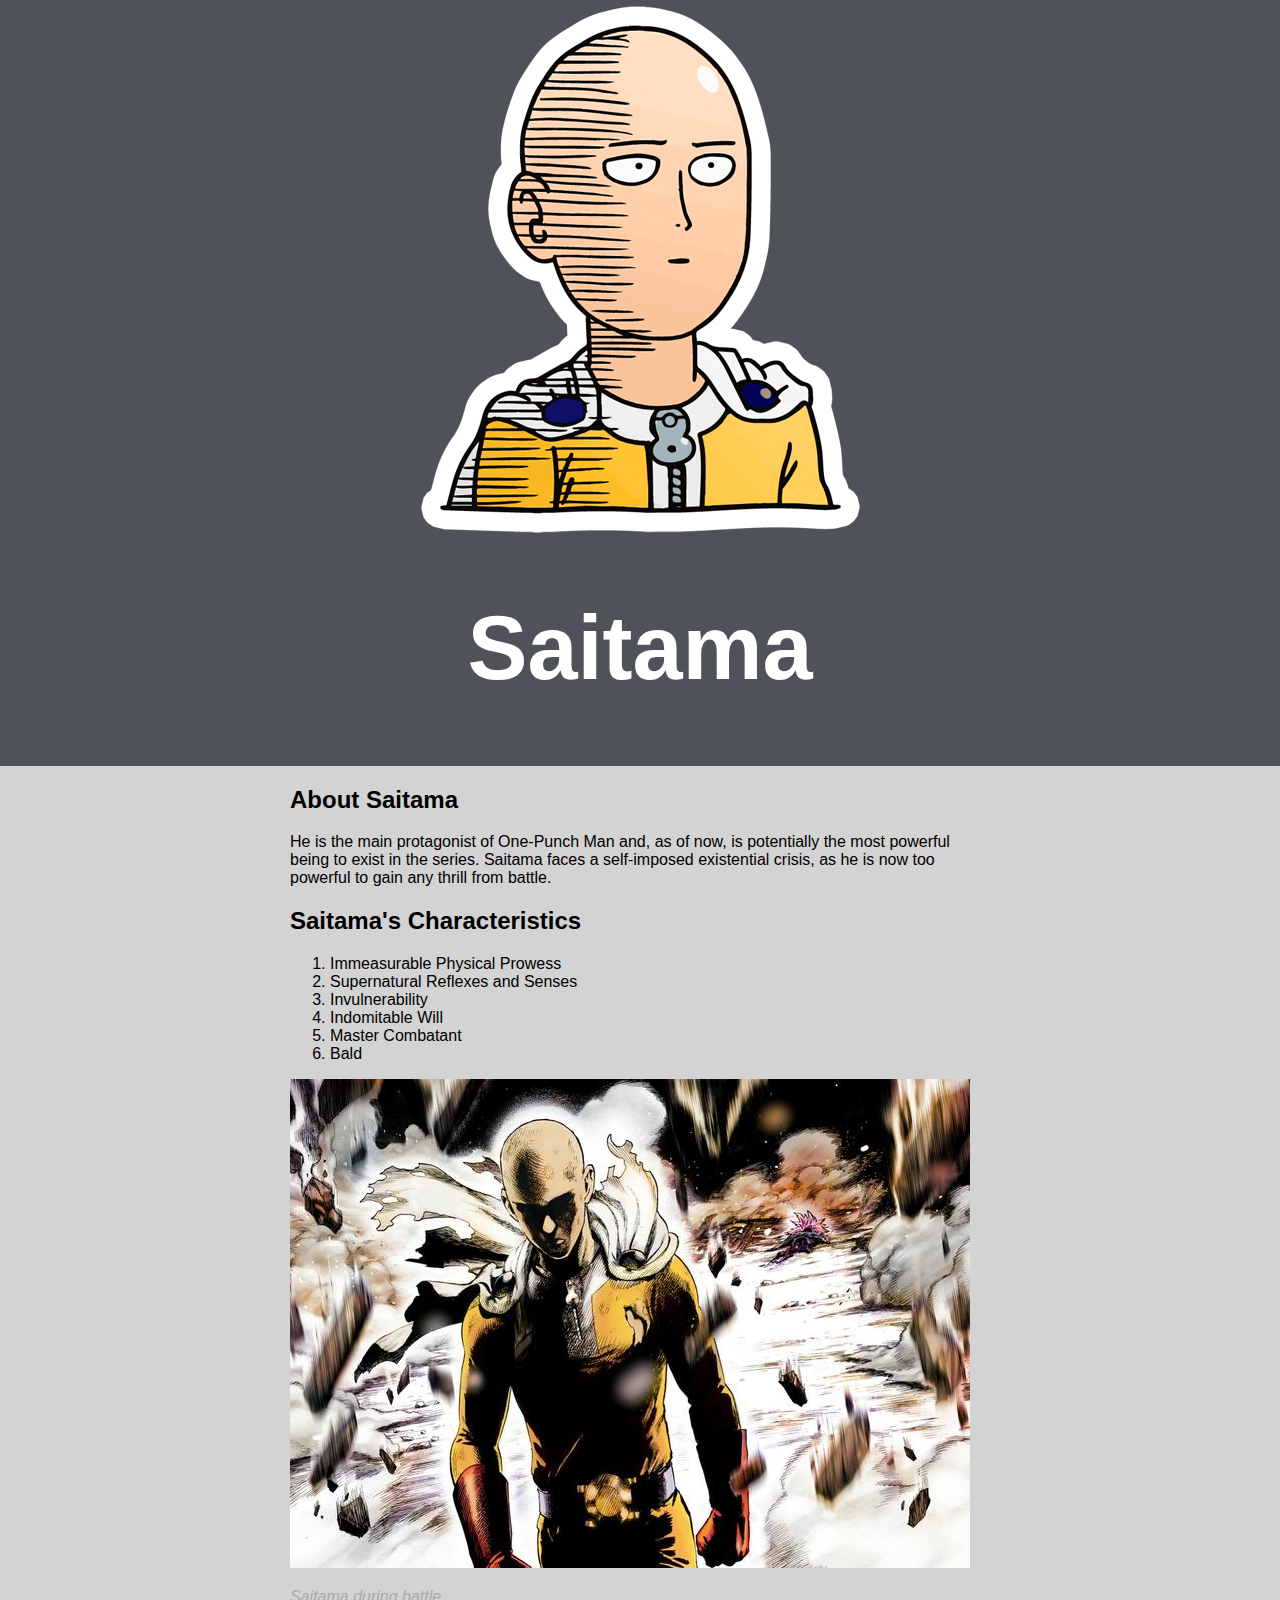
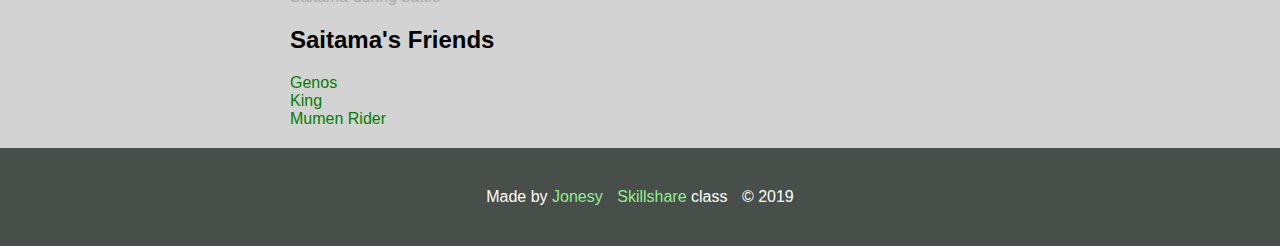
<file: index.html>
<!DOCTYPE html>
<html>
<head>
	<title>Saitama</title>
	<link rel="stylesheet" type="text/css" href="css/hero.css">
</head>
<body>
	<div class="wrapper">
		<header>
			<img src="img/profile.png">
			<h1>Saitama</h1>
		</header>
		<div class="content">
			<h2>About Saitama</h2>
			<p> He is the main protagonist of One-Punch Man and, as of now, is potentially the most powerful being to exist in the series. Saitama faces a self-imposed existential crisis, as he is now too powerful to gain any thrill from battle. </p>
			<h2>Saitama's Characteristics</h2>
			<ol>
				<li>Immeasurable Physical Prowess</li>
				<li>Supernatural Reflexes and Senses</li>	
				<li>Invulnerability</li>
				<li>Indomitable Will</li>
				<li>Master Combatant</li>
				<li>Bald</li>
			</ol>
			<img class="big image" src="img/big-image.jpg">
			<p class="caption">Saitama during battle
			<h2>Saitama's Friends</h2>
			<ul>
				<li><a href="https://onepunchman.fandom.com/wiki/Genos" target="_blank" title="Visit Genos' page">Genos</a></li>
				<li><a href="https://onepunchman.fandom.com/wiki/King" target="_blank" title="Visit King' page">King</a></li>
				<li><a href="https://onepunchman.fandom.com/wiki/Mumen_Rider" target="_blank" title="Visit Mumen Rider's page">Mumen Rider</a></li>
			</ul>
		</div>
		<footer>
			<ul>
				<li>Made by <a href="https://www.twitch.tv/mrjonesy426" target="_blank" title="Visit Jonesy's channel">Jonesy</a></li>
				<li><a href="https://www.skillshare.com" target="_blank" title="Visit Skillshare's Website">Skillshare</a> class</li>
				<li>&copy; 2019</li>
			</ul>
		</footer>
	</div>
</body>
</html>
</file>
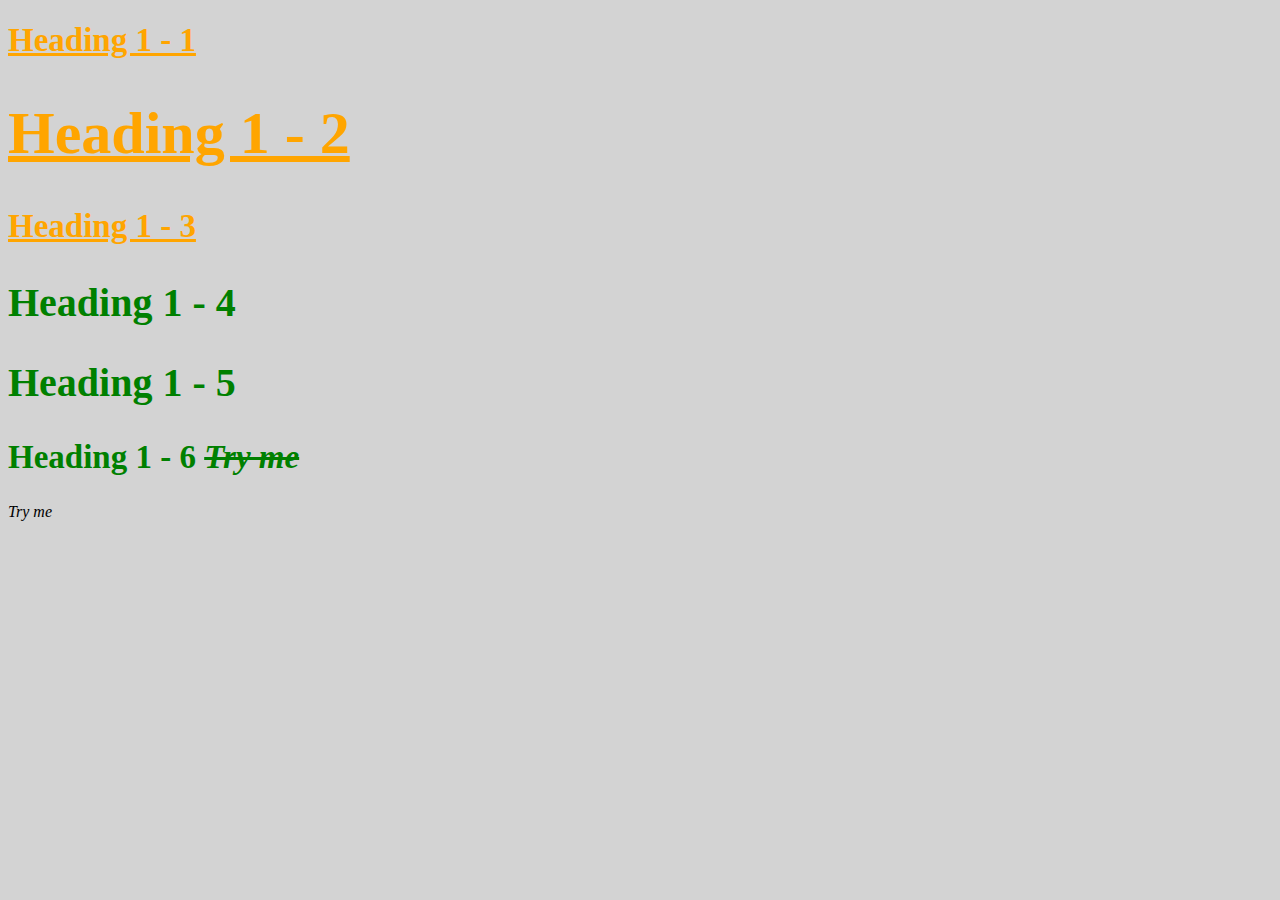
<file: Stylish.html>
<!DOCTYPE html>
<html>
<head>
	<title>Stylish</title>
	<link rel="stylesheet" type="text/css" href="css/test.css">
	</head>
<body>

<h1 class="small">Heading 1 - 1</h1>
<h1>Heading 1 - 2</h1>
<h1 class="small">Heading 1 - 3</h1>
<h2>Heading 1 - 4</h2>
<h2>Heading 1 - 5</h2>
<h2 class="small">Heading 1 - 6 <span>Try me</span></h2>

<span>Try me</span>

</body>
</html>
</file>
<file: css/hero.css>
html, body{
	font-family: fantasy, sans-serif;
	margin: 0;
	background-color: lightgrey;
}

header{
	background-color: #4f5359;
	padding: 5px;
	text-align: center;
}
h1{

	font-size: 90px;
	color: white;
}

.content{
		max-width: 700px;
		margin: 0 auto;
		padding: 0 20px;
}

img.big-image{
	max-width: 100%;
	
}

p.caption{
	font-size: 16px;
	color: darkgrey;
	font-style: italic;
}

ul{
	list-style: none;
	padding: 0;
	margin: 0;
}

a{
	color: green;
	text-decoration: none;
}

footer{
	margin-top: 20px;
	padding: 40px 20px;
	background-color: #484f4a;
	color: white;
}

footer ul{
text-align: center;
}

footer ul li{
	display: inline-block;
	margin: 0 5px;
}

footer a{
	color: lightgreen;

}
</file>
<file: css/test.css>
body{
	background-color: lightgrey;
}

h1{
			color:orange;
			font-size: 60px;
			text-decoration: underline;
		}
		h2{
			font-size: 40px;
			color: green;

		}

		.small{
			font-size: 33px; 


		}



		span{

			font-style: italic;
		}

		h2 span{
			text-decoration: line-through;


		}
</file>
